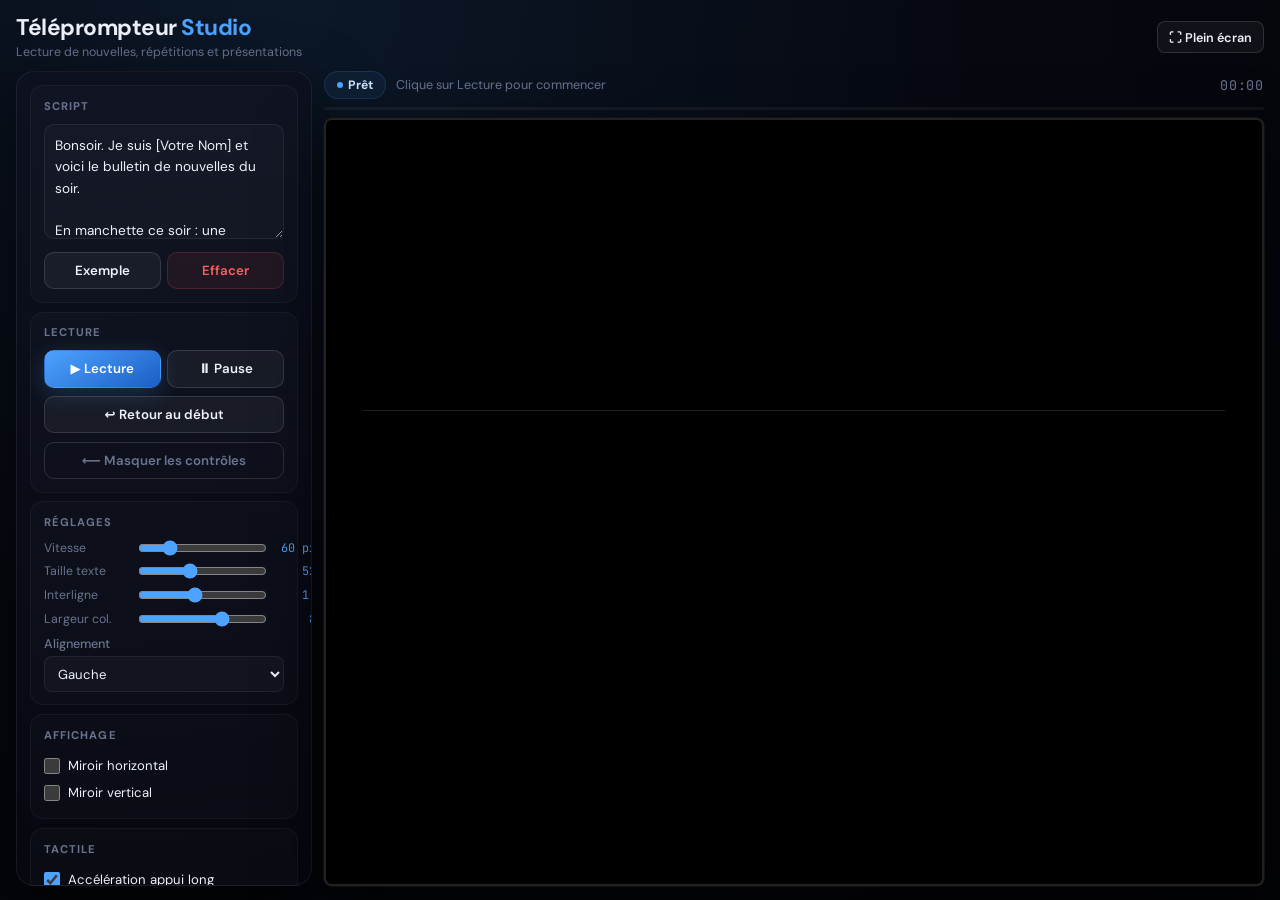
<file: index.html>
<!DOCTYPE html>
<html lang="fr">
<head>
  <meta charset="UTF-8">
  <meta name="viewport" content="width=device-width, initial-scale=1.0, viewport-fit=cover">
  <meta name="theme-color" content="#060810">
  <title>Téléprompteur Studio</title>
  <meta name="description" content="Téléprompteur professionnel — lecture de nouvelles, présentations, vidéos">
  <!-- Fonts -->
  <link rel="preconnect" href="https://fonts.googleapis.com">
  <link rel="preconnect" href="https://fonts.gstatic.com" crossorigin>
  <link href="https://fonts.googleapis.com/css2?family=DM+Sans:ital,opsz,wght@0,9..40,400;0,9..40,500;0,9..40,700;1,9..40,400&family=JetBrains+Mono:wght@500&display=swap" rel="stylesheet">
<style>
/* ═══════════════════════════════════════════════════════════
   TÉLÉPROMPTEUR STUDIO — style.css
   Version 2.0 — Refonte complète
═══════════════════════════════════════════════════════════ */

/* ─── Variables ─────────────────────────────────────────── */
:root {
  --bg:            #060810;
  --panel:         #0d1120;
  --border:        rgba(255,255,255,0.07);
  --border-hi:     rgba(255,255,255,0.13);
  --text:          #eef1fa;
  --muted:         #6a7490;
  --accent:        #4da3ff;
  --accent-2:      #1c5ec4;
  --accent-glow:   rgba(77,163,255,0.22);
  --success:       #36d98e;
  --danger:        #ff5c5c;
  --warn:          #f5a623;
  --font-ui:       'DM Sans', system-ui, -apple-system, sans-serif;
  --font-mono:     'JetBrains Mono', 'Courier New', monospace;
  --radius:        18px;
  --shadow:        0 24px 64px rgba(0,0,0,0.65);
  --t:             0.18s ease;
}

/* ─── Reset ─────────────────────────────────────────────── */
*, *::before, *::after { box-sizing: border-box; margin: 0; padding: 0; }
html { height: 100%; color-scheme: dark; }

body {
  height: 100%;
  background: radial-gradient(ellipse at 22% 0%, #0c1828 0%, #060810 50%, #030408 100%);
  color: var(--text);
  font-family: var(--font-ui);
  overflow: hidden;
  -webkit-tap-highlight-color: transparent;
}

button, input, select, textarea { font: inherit; color: inherit; }
button { cursor: pointer; border: none; background: none; }

/* ─── App Shell ─────────────────────────────────────────── */
.app-shell {
  height: 100vh;
  display: flex;
  flex-direction: column;
  padding: 0.9rem 1rem;
  gap: 0.7rem;
  overflow: hidden;
}

/* ─── Topbar ────────────────────────────────────────────── */
.topbar {
  display: flex;
  align-items: center;
  justify-content: space-between;
  gap: 1rem;
  flex-shrink: 0;
}

.brand h1 {
  font-size: clamp(1.05rem, 2vw, 1.42rem);
  font-weight: 700;
  letter-spacing: -0.022em;
  line-height: 1.2;
}

.brand h1 em { font-style: normal; color: var(--accent); }

.brand p {
  font-size: 0.78rem;
  color: var(--muted);
  margin-top: 0.14rem;
}

.topbar-actions { display: flex; gap: 0.45rem; align-items: center; }

/* ─── Buttons ───────────────────────────────────────────── */
.btn {
  display: inline-flex;
  align-items: center;
  justify-content: center;
  gap: 0.35rem;
  padding: 0.58rem 0.95rem;
  font-size: 0.83rem;
  font-weight: 600;
  border-radius: 10px;
  border: 1px solid transparent;
  white-space: nowrap;
  user-select: none;
  transition: transform var(--t), box-shadow var(--t), background var(--t), border-color var(--t);
}

.btn:hover  { transform: translateY(-1px); }
.btn:active { transform: translateY(0) scale(0.965); }

.btn-primary {
  background: linear-gradient(148deg, var(--accent), var(--accent-2));
  color: #fff;
  box-shadow: 0 5px 22px var(--accent-glow);
}
.btn-primary:hover { box-shadow: 0 8px 28px rgba(77,163,255,0.38); }

.btn-ghost {
  background: rgba(255,255,255,0.048);
  border-color: var(--border-hi);
  color: var(--text);
}
.btn-ghost:hover { background: rgba(255,255,255,0.088); }

.btn-outline {
  background: transparent;
  border-color: var(--border-hi);
  color: var(--muted);
}
.btn-outline:hover { color: var(--text); border-color: var(--accent); }

.btn-danger {
  background: rgba(255,92,92,0.08);
  border-color: rgba(255,92,92,0.18);
  color: var(--danger);
}
.btn-danger:hover { background: rgba(255,92,92,0.15); }

.btn-sm { padding: 0.4rem 0.7rem; font-size: 0.79rem; border-radius: 8px; }

/* ─── Main Layout ───────────────────────────────────────── */
.layout {
  flex: 1;
  min-height: 0;
  display: grid;
  grid-template-columns: 296px minmax(0, 1fr);
  gap: 0.75rem;
}

/* ─── Controls Sidebar ──────────────────────────────────── */
.controls {
  background: linear-gradient(175deg, rgba(13,17,32,0.98), rgba(6,8,16,0.98));
  border: 1px solid var(--border);
  border-radius: var(--radius);
  box-shadow: var(--shadow);
  display: flex;
  flex-direction: column;
  gap: 0.55rem;
  padding: 0.82rem;
  overflow-y: auto;
  overflow-x: hidden;
  scrollbar-width: thin;
  scrollbar-color: var(--border-hi) transparent;
  transition: opacity var(--t), width var(--t), padding var(--t), gap var(--t);
}

/* ─── Panel Blocks ──────────────────────────────────────── */
.panel-block {
  background: rgba(255,255,255,0.02);
  border: 1px solid rgba(255,255,255,0.042);
  border-radius: 13px;
  padding: 0.78rem;
  flex-shrink: 0;
}

.panel-block h2 {
  font-size: 0.7rem;
  font-weight: 700;
  letter-spacing: 0.1em;
  text-transform: uppercase;
  color: var(--muted);
  margin-bottom: 0.68rem;
}

.panel-label {
  display: block;
  font-size: 0.79rem;
  font-weight: 500;
  color: var(--muted);
  margin-bottom: 0.28rem;
}

/* ─── Textarea ──────────────────────────────────────────── */
#scriptInput {
  width: 100%;
  min-height: 115px;
  max-height: 185px;
  padding: 0.68rem;
  background: rgba(255,255,255,0.025);
  border: 1px solid var(--border);
  border-radius: 10px;
  color: var(--text);
  resize: vertical;
  line-height: 1.55;
  font-size: 0.85rem;
  transition: border-color var(--t), box-shadow var(--t);
}

#scriptInput:focus {
  outline: none;
  border-color: var(--accent);
  box-shadow: 0 0 0 3px var(--accent-glow);
}

/* ─── Button rows ───────────────────────────────────────── */
.btn-row {
  display: flex;
  gap: 0.42rem;
  flex-wrap: wrap;
  margin-top: 0.52rem;
}

.btn-row .btn { flex: 1; min-width: 0; padding: 0.58rem 0.35rem; }
.btn-row .btn-wide { flex: 1 1 100%; }

/* ─── Sliders ───────────────────────────────────────────── */
.slider-row {
  display: flex;
  align-items: center;
  gap: 0.55rem;
  margin-bottom: 0.48rem;
}
.slider-row:last-child { margin-bottom: 0; }

.slider-lbl {
  font-size: 0.77rem;
  color: var(--muted);
  width: 86px;
  flex-shrink: 0;
}

.slider-row input[type="range"] {
  flex: 1;
  accent-color: var(--accent);
  cursor: pointer;
}

.slider-val {
  font-family: var(--font-mono);
  font-size: 0.74rem;
  color: var(--accent);
  width: 54px;
  text-align: right;
  flex-shrink: 0;
}

/* ─── Select ────────────────────────────────────────────── */
.ctrl-select {
  width: 100%;
  padding: 0.46rem 0.62rem;
  background: rgba(255,255,255,0.028);
  border: 1px solid var(--border);
  border-radius: 8px;
  color: var(--text);
  font-size: 0.82rem;
  cursor: pointer;
  transition: border-color var(--t);
}
.ctrl-select:focus { outline: none; border-color: var(--accent); }

/* ─── Checkboxes ────────────────────────────────────────── */
.check-row {
  display: flex;
  align-items: center;
  gap: 0.52rem;
  padding: 0.3rem 0;
  font-size: 0.82rem;
  cursor: pointer;
  user-select: none;
}

.check-row input[type="checkbox"] {
  width: 16px; height: 16px;
  accent-color: var(--accent);
  cursor: pointer;
  flex-shrink: 0;
}

/* ─── Shortcuts ─────────────────────────────────────────── */
.shortcut-list {
  list-style: none;
  display: grid;
  gap: 0.26rem;
}

.shortcut-list li {
  display: flex;
  align-items: center;
  gap: 0.46rem;
  font-size: 0.77rem;
  color: var(--muted);
}

.shortcut-list li kbd {
  display: inline-flex;
  align-items: center;
  justify-content: center;
  min-width: 1.85rem;
  padding: 0.1rem 0.38rem;
  background: rgba(255,255,255,0.055);
  border: 1px solid var(--border-hi);
  border-radius: 5px;
  font-family: var(--font-mono);
  font-size: 0.69rem;
  color: var(--accent);
  flex-shrink: 0;
}

/* ─── Viewer Panel ──────────────────────────────────────── */
.viewer-panel {
  display: flex;
  flex-direction: column;
  gap: 0.52rem;
  min-width: 0;
}

/* ─── Status Bar ────────────────────────────────────────── */
.viewer-header {
  display: flex;
  align-items: center;
  gap: 0.65rem;
  flex-shrink: 0;
}

.status-pill {
  display: inline-flex;
  align-items: center;
  gap: 0.36rem;
  padding: 0.3rem 0.72rem;
  border-radius: 999px;
  background: rgba(77,163,255,0.075);
  border: 1px solid rgba(77,163,255,0.16);
  font-size: 0.76rem;
  font-weight: 700;
  color: #cde5ff;
  flex-shrink: 0;
  transition: background var(--t), border-color var(--t), color var(--t);
}

.status-pill.playing {
  background: rgba(54,217,142,0.09);
  border-color: rgba(54,217,142,0.26);
  color: #9df5d0;
}

.status-pill .dot {
  width: 6px; height: 6px;
  border-radius: 50%;
  background: var(--accent);
  flex-shrink: 0;
}

.status-pill.playing .dot {
  background: var(--success);
  animation: pulseDot 1.3s ease-in-out infinite;
}

@keyframes pulseDot {
  0%,100% { opacity: 1; transform: scale(1); }
  50%      { opacity: 0.4; transform: scale(0.6); }
}

#statusText {
  font-size: 0.79rem;
  color: var(--muted);
  overflow: hidden;
  text-overflow: ellipsis;
  white-space: nowrap;
  min-width: 0;
}

#timerDisplay {
  margin-left: auto;
  font-family: var(--font-mono);
  font-size: 0.84rem;
  color: var(--muted);
  letter-spacing: 0.06em;
  flex-shrink: 0;
}

/* ─── Progress bar ──────────────────────────────────────── */
.progress-track {
  height: 3px;
  background: rgba(255,255,255,0.052);
  border-radius: 999px;
  overflow: hidden;
  flex-shrink: 0;
}

#progressFill {
  height: 100%;
  width: 0%;
  background: linear-gradient(90deg, var(--accent), #b0d9ff);
  border-radius: 999px;
  transition: width 0.1s linear;
}

/* ─── Teleprompter Frame ────────────────────────────────── */
.teleprompter-frame {
  flex: 1;
  min-height: 0;
  position: relative;
  border-radius: 8px;
  overflow: hidden;
  /* Noir pur — style téléprompteur professionnel */
  background: #000;
  border: 2px solid #222;
  box-shadow: 0 0 0 1px #111, var(--shadow);
}

/* Gradient masks — noir pur pour fondu propre */
.safe-mask {
  position: absolute;
  left: 0; right: 0;
  height: 18%;
  pointer-events: none;
  z-index: 5;
}

.safe-mask.top    { top: 0;    background: linear-gradient(180deg, #000 0%, transparent 100%); }
.safe-mask.bottom { bottom: 0; background: linear-gradient(0deg,   #000 0%, transparent 100%); }

/* Ligne de lecture — sobre, pro */
.reading-guide {
  position: absolute;
  top: 38%;
  left: 4%; right: 4%;
  height: 1px;
  background: rgba(255,255,255,0.12);
  pointer-events: none;
  z-index: 6;
}

/* Scroll viewport */
#promptViewport {
  position: absolute;
  inset: 0;
  overflow-y: scroll;
  overflow-x: hidden;
  scrollbar-width: none;
  -webkit-overflow-scrolling: touch;
  touch-action: pan-y;
  overscroll-behavior: none;
  contain: paint;
  /* Désactiver la sélection de texte — mobile et bureau */
  user-select: none;
  -webkit-user-select: none;
  -moz-user-select: none;
  -ms-user-select: none;
  cursor: default;
}
#promptViewport::-webkit-scrollbar { display: none; }
body.is-fullscreen #promptViewport {
  overflow: hidden;
  -webkit-overflow-scrolling: auto;
}

/* Content */
#promptContent {
  margin: 0 auto;
  padding-top: 52%;
  padding-bottom: 62%;
  width: 80%;
  --scroll-y: 0px;
  transform: translate3d(0, calc(-1 * var(--scroll-y)), 0);
  will-change: transform;
  backface-visibility: hidden;
}

#promptText {
  /* Style téléprompteur professionnel — blanc pur sur noir */
  color: #ffffff;
  font-family: Arial, Helvetica, sans-serif;
  font-weight: 700;
  letter-spacing: 0.02em;
  overflow-wrap: break-word;
  word-break: normal;
  hyphens: auto;
  -webkit-hyphens: auto;
  -moz-hyphens: auto;
  /* Pas d'ombre — contraste maximal */
}

#promptText p { margin-bottom: 1.45em; }
#promptText p:last-child { margin-bottom: 0; }

/* Mirror transforms */
#promptContent.mirror-h   { transform: translate3d(0, calc(-1 * var(--scroll-y)), 0) scaleX(-1); }
#promptContent.mirror-v   { transform: translate3d(0, calc(-1 * var(--scroll-y)), 0) scaleY(-1); }
#promptContent.mirror-h.mirror-v { transform: translate3d(0, calc(-1 * var(--scroll-y)), 0) scale(-1,-1); }

/* Reveal controls button (shown when sidebar is hidden) */
#revealControlsBtn {
  position: absolute;
  top: 0.78rem;
  left: 0.78rem;
  z-index: 25;
  padding: 0.4rem 0.78rem;
  font-size: 0.77rem;
  font-weight: 600;
  background: rgba(6,8,16,0.84);
  border: 1px solid var(--border-hi);
  border-radius: 8px;
  color: var(--muted);
  backdrop-filter: blur(14px);
  -webkit-backdrop-filter: blur(14px);
  display: none;
  transition: color var(--t), background var(--t);
}
#revealControlsBtn:hover { color: var(--text); background: rgba(10,14,24,0.9); }

/* ─── Controls-hidden state ─────────────────────────────── */
.controls-hidden .controls {
  opacity: 0;
  pointer-events: none;
  width: 0;
  padding: 0;
  border: none;
  gap: 0;
  overflow: hidden;
}
.controls-hidden .layout { grid-template-columns: 0 minmax(0,1fr); }
.controls-hidden #revealControlsBtn { display: block; }

/* ─── Quick Menu (double-tap overlay) ───────────────────── */
.quick-menu {
  position: absolute;
  bottom: 1.6rem;
  left: 50%;
  transform: translateX(-50%) translateY(0);
  z-index: 200;
  opacity: 1;
  pointer-events: all;
  transition: opacity 0.22s ease, transform 0.22s ease;
}

.quick-menu.hidden {
  opacity: 0;
  transform: translateX(-50%) translateY(10px);
  pointer-events: none;
}

.qm-inner {
  display: flex;
  align-items: center;
  gap: 0.42rem;
  padding: 0.62rem 0.85rem;
  background: rgba(8,12,24,0.94);
  border: 1px solid rgba(77,163,255,0.2);
  border-radius: 999px;
  backdrop-filter: blur(22px);
  -webkit-backdrop-filter: blur(22px);
  box-shadow: 0 16px 48px rgba(0,0,0,0.75), 0 0 0 1px rgba(255,255,255,0.04);
}

.qm-btn {
  display: inline-flex;
  align-items: center;
  justify-content: center;
  width: 46px; height: 46px;
  border-radius: 50%;
  background: rgba(255,255,255,0.065);
  border: 1px solid rgba(255,255,255,0.09);
  font-size: 1rem;
  color: var(--text);
  touch-action: manipulation;
  transition: background var(--t), transform var(--t), border-color var(--t);
}
.qm-btn:hover  { background: rgba(255,255,255,0.13); transform: scale(1.08); }
.qm-btn:active { transform: scale(0.94); }

.qm-btn-play {
  background: linear-gradient(148deg, var(--accent), var(--accent-2));
  border-color: transparent;
  color: #fff;
  box-shadow: 0 4px 14px var(--accent-glow);
}
.qm-btn-play:hover { background: linear-gradient(148deg, #6fbdff, #2568d8); }

.qm-speed-block {
  display: flex;
  align-items: center;
  gap: 0.32rem;
}

.qm-speed-val {
  font-family: var(--font-mono);
  font-size: 0.78rem;
  color: var(--accent);
  min-width: 52px;
  text-align: center;
}

.qm-divider {
  width: 1px; height: 26px;
  background: rgba(255,255,255,0.09);
  flex-shrink: 0;
}

.qm-btn-close {
  background: rgba(255,92,92,0.09);
  border-color: rgba(255,92,92,0.2);
  color: var(--danger);
  font-size: 0.88rem;
  width: 40px; height: 40px;
}
.qm-btn-close:hover { background: rgba(255,92,92,0.18); }

/* ─── Fullscreen hint ───────────────────────────────────── */
.fs-hint {
  position: absolute;
  top: 1.1rem;
  left: 50%;
  transform: translateX(-50%);
  z-index: 50;
  padding: 0.42rem 1rem;
  background: rgba(6,8,16,0.76);
  border: 1px solid rgba(255,255,255,0.07);
  border-radius: 999px;
  font-size: 0.73rem;
  color: rgba(255,255,255,0.4);
  backdrop-filter: blur(12px);
  -webkit-backdrop-filter: blur(12px);
  pointer-events: none;
  opacity: 0;
  white-space: nowrap;
  transition: opacity 0.4s ease;
}
.fs-hint.visible { opacity: 1; }

/* ─── Boost indicator ───────────────────────────────────── */
.boost-indicator {
  position: absolute;
  top: 1.1rem;
  right: 1.1rem;
  z-index: 50;
  padding: 0.36rem 0.82rem;
  background: rgba(77,163,255,0.13);
  border: 1px solid rgba(77,163,255,0.32);
  border-radius: 999px;
  font-size: 0.73rem;
  font-weight: 700;
  color: var(--accent);
  letter-spacing: 0.04em;
  opacity: 0;
  pointer-events: none;
  transition: opacity 0.2s ease;
}
.boost-indicator.visible { opacity: 1; }

/* ─── Fullscreen exit button ────────────────────────────── */
#fsExitBtn {
  position: absolute;
  top: 0.78rem;
  right: 0.78rem;
  z-index: 30;
  width: 36px; height: 36px;
  display: none;
  align-items: center;
  justify-content: center;
  background: rgba(6,8,16,0.7);
  border: 1px solid rgba(255,255,255,0.1);
  border-radius: 8px;
  font-size: 1rem;
  color: rgba(255,255,255,0.35);
  backdrop-filter: blur(10px);
  -webkit-backdrop-filter: blur(10px);
  transition: color var(--t), background var(--t), opacity var(--t);
}
#fsExitBtn:hover { color: var(--text); background: rgba(12,16,28,0.9); }

/* ─── Fullscreen mode (CSS-based) ───────────────────────── */
body.is-fullscreen {
  overflow: hidden;
}

body.is-fullscreen #teleprompterFrame {
  position: fixed;
  inset: 0;
  z-index: 9999;
  border-radius: 0 !important;
  border: none !important;
  box-shadow: none !important;
}

body.is-fullscreen #fsExitBtn {
  display: inline-flex;
}

/* Native Fullscreen API overrides */
#teleprompterFrame:fullscreen          { border-radius: 0 !important; }
#teleprompterFrame:-webkit-full-screen { border-radius: 0 !important; }

/* ─── Controls-hidden state ─────────────────────────────── */

/* ─── Responsive — tablet ───────────────────────────────── */
@media (max-width: 960px) {
  .layout {
    grid-template-columns: 1fr;
    grid-template-rows: auto 1fr;
  }
  html, body { overflow: auto; height: auto; }
  .app-shell { height: auto; min-height: 100svh; overflow: auto; }
  .controls { max-height: 44vh; }
  .teleprompter-frame { min-height: 50vh; }

  body.is-fullscreen .app-shell { height: 100svh; overflow: hidden; }
}

/* ─── Responsive — mobile ───────────────────────────────── */
@media (max-width: 600px) {
  .app-shell { padding: 0.52rem; gap: 0.52rem; }
  .topbar { flex-wrap: wrap; gap: 0.52rem; }
  .topbar-actions { width: 100%; justify-content: flex-end; }
  .brand h1 { font-size: 1.05rem; }
  .brand p { display: none; }
  .qm-btn { width: 50px; height: 50px; font-size: 1.12rem; }
  .fs-hint { font-size: 0.7rem; padding: 0.38rem 0.85rem; }
}

</style>
</head>
<body>

<div class="app-shell" id="appShell">

  <!-- ═══ TOPBAR ════════════════════════════════════════════ -->
  <header class="topbar" id="topbar">
    <div class="brand">
      <h1>Téléprompteur <em>Studio</em></h1>
      <p>Lecture de nouvelles, répétitions et présentations</p>
    </div>
    <div class="topbar-actions">
      <button id="fullscreenBtn" class="btn btn-ghost btn-sm" type="button" title="Activer le plein écran (F)">
        ⛶ Plein écran
      </button>
    </div>
  </header>

  <!-- ═══ MAIN LAYOUT ═══════════════════════════════════════ -->
  <main class="layout" id="mainLayout">

    <!-- ─── SIDEBAR ──────────────────────────────────────── -->
    <aside class="controls" id="controlsPanel" aria-label="Panneau de contrôle">

      <!-- Script -->
      <div class="panel-block">
        <h2>Script</h2>
        <textarea
          id="scriptInput"
          spellcheck="true"
          autocorrect="on"
          placeholder="Collez ou saisissez votre script ici…"
          aria-label="Texte du script"></textarea>
        <div class="btn-row">
          <button id="sampleBtn" class="btn btn-ghost" type="button">Exemple</button>
          <button id="clearBtn"  class="btn btn-danger" type="button">Effacer</button>
        </div>
      </div>

      <!-- Lecture -->
      <div class="panel-block">
        <h2>Lecture</h2>
        <div class="btn-row">
          <button id="startBtn" class="btn btn-primary" type="button">▶ Lecture</button>
          <button id="pauseBtn" class="btn btn-ghost"   type="button">⏸ Pause</button>
        </div>
        <div class="btn-row">
          <button id="resetBtn"        class="btn btn-ghost btn-wide" type="button">↩ Retour au début</button>
        </div>
        <div class="btn-row">
          <button id="hideControlsBtn" class="btn btn-outline btn-wide" type="button">⟵ Masquer les contrôles</button>
        </div>
      </div>

      <!-- Réglages -->
      <div class="panel-block">
        <h2>Réglages</h2>

        <div class="slider-row">
          <span class="slider-lbl">Vitesse</span>
          <input id="speedRange" type="range" min="10" max="250" step="5" value="60" aria-label="Vitesse de défilement">
          <span class="slider-val" id="speedValue">60 px/s</span>
        </div>

        <div class="slider-row">
          <span class="slider-lbl">Taille texte</span>
          <input id="fontSizeRange" type="range" min="24" max="96" step="2" value="52" aria-label="Taille de police">
          <span class="slider-val" id="fontSizeValue">52px</span>
        </div>

        <div class="slider-row">
          <span class="slider-lbl">Interligne</span>
          <input id="lineHeightRange" type="range" min="1.0" max="2.4" step="0.05" value="1.6" aria-label="Interligne">
          <span class="slider-val" id="lineHeightValue">1.60</span>
        </div>

        <div class="slider-row">
          <span class="slider-lbl">Largeur col.</span>
          <input id="widthRange" type="range" min="40" max="100" step="5" value="80" aria-label="Largeur de colonne">
          <span class="slider-val" id="widthValue">80%</span>
        </div>

        <label class="panel-label" for="alignSelect" style="margin-top:0.5rem;">Alignement</label>
        <select id="alignSelect" class="ctrl-select" aria-label="Alignement du texte">
          <option value="left">Gauche</option>
          <option value="center">Centré</option>
          <option value="justify">Justifié</option>
        </select>
      </div>

      <!-- Affichage -->
      <div class="panel-block">
        <h2>Affichage</h2>
        <label class="check-row">
          <input id="mirrorHorizontal" type="checkbox"> Miroir horizontal
        </label>
        <label class="check-row">
          <input id="mirrorVertical" type="checkbox"> Miroir vertical
        </label>
      </div>

      <!-- Tactile -->
      <div class="panel-block">
        <h2>Tactile</h2>

        <label class="check-row">
          <input id="boostEnabled" type="checkbox" checked> Accélération appui long
        </label>

        <div class="slider-row" id="boostRow" style="margin-top:0.42rem;">
          <span class="slider-lbl">Multiplicateur</span>
          <input id="boostRange" type="range" min="15" max="50" step="5" value="20" aria-label="Multiplicateur d'accélération">
          <span class="slider-val" id="boostValue">×2.0</span>
        </div>

        <label class="check-row" style="margin-top:0.3rem;">
          <input id="doubleTapEnabled" type="checkbox" checked> Menu sur double-tap
        </label>

        <div class="slider-row" id="autoCloseRow" style="margin-top:0.42rem;">
          <span class="slider-lbl">Fermeture auto</span>
          <input id="autoCloseRange" type="range" min="0" max="10" step="1" value="4" aria-label="Fermeture automatique du menu">
          <span class="slider-val" id="autoCloseValue">4 s</span>
        </div>
      </div>

      <!-- Raccourcis -->
      <div class="panel-block">
        <h2>Raccourcis clavier</h2>
        <ul class="shortcut-list">
          <li><kbd>Espace</kbd> Lecture / Pause</li>
          <li><kbd>↑</kbd> Accélération temporaire en plein écran</li>
          <li><kbd>↓</kbd> Vitesse −</li>
          <li><kbd>+</kbd> Texte +</li>
          <li><kbd>−</kbd> Texte −</li>
          <li><kbd>F</kbd> Plein écran</li>
          <li><kbd>R</kbd> Retour début</li>
          <li><kbd>Esc</kbd> Quitter / Contrôles</li>
        </ul>
      </div>

    </aside>

    <!-- ─── VIEWER ─────────────────────────────────────────── -->
    <section class="viewer-panel" id="viewerPanel" aria-label="Écran téléprompteur">

      <!-- Status bar -->
      <div class="viewer-header" id="viewerHeader">
        <span class="status-pill" id="statusPill" role="status" aria-live="polite">
          <span class="dot"></span>
          <span id="statusLabel">Prêt</span>
        </span>
        <span id="statusText">Clique sur Lecture pour commencer</span>
        <span id="timerDisplay" aria-label="Durée de lecture">00:00</span>
      </div>

      <!-- Progress -->
      <div class="progress-track" role="progressbar" aria-valuemin="0" aria-valuemax="100" aria-valuenow="0" id="progressBar">
        <div id="progressFill"></div>
      </div>

      <!-- Teleprompter frame -->
      <div class="teleprompter-frame" id="teleprompterFrame">

        <!-- Gradient masks (top & bottom fade) -->
        <div class="safe-mask top"    aria-hidden="true"></div>
        <div class="safe-mask bottom" aria-hidden="true"></div>

        <!-- Reading guide line -->
        <div class="reading-guide"    aria-hidden="true"></div>

        <!-- Fullscreen exit button -->
        <button id="fsExitBtn" type="button" title="Quitter le plein écran (Esc)" aria-label="Quitter le plein écran">⛶</button>

        <!-- Reveal controls button (shown when sidebar is hidden) -->
        <button id="revealControlsBtn" type="button" aria-label="Afficher les contrôles">☰ Contrôles</button>

        <!-- Scrollable viewport -->
        <div id="promptViewport" role="region" aria-label="Texte du téléprompteur">
          <div id="promptContent">
            <div id="promptText"></div>
          </div>
        </div>

        <!-- Quick menu (double-tap) -->
        <div class="quick-menu hidden" id="quickMenu" role="toolbar" aria-label="Menu rapide">
          <div class="qm-inner">
            <!-- Play / Pause -->
            <button class="qm-btn qm-btn-play" id="qmPlayPause" type="button" title="Lecture / Pause">▶</button>

            <div class="qm-divider" aria-hidden="true"></div>

            <!-- Reset -->
            <button class="qm-btn" id="qmReset" type="button" title="Retour au début">↩</button>

            <div class="qm-divider" aria-hidden="true"></div>

            <!-- Speed controls -->
            <div class="qm-speed-block">
              <button class="qm-btn" id="qmSpeedDown" type="button" title="Vitesse −">−</button>
              <span class="qm-speed-val" id="qmSpeedVal">60 px/s</span>
              <button class="qm-btn" id="qmSpeedUp"   type="button" title="Vitesse +">+</button>
            </div>

            <div class="qm-divider" aria-hidden="true"></div>

            <!-- Boost controls -->
            <div class="qm-speed-block" title="Accélération appui long">
              <button class="qm-btn qm-btn-boost-down" id="qmBoostDown" type="button" title="Accélération −">⚡−</button>
              <span class="qm-speed-val" id="qmBoostVal">×2.0</span>
              <button class="qm-btn qm-btn-boost-up"   id="qmBoostUp"   type="button" title="Accélération +">⚡+</button>
            </div>

            <div class="qm-divider" aria-hidden="true"></div>

            <!-- Close -->
            <button class="qm-btn qm-btn-close" id="qmClose" type="button" title="Fermer le menu">✕</button>
          </div>
        </div>

        <!-- Fullscreen hint (auto-fades) -->
        <div class="fs-hint" id="fsHint" aria-hidden="true">
          Double-tap : menu rapide · Appui long ou ↑ maintenue : accélération · Espace : pause · Esc : quitter
        </div>

        <!-- Boost indicator -->
        <div class="boost-indicator" id="boostIndicator" aria-hidden="true">⚡ ACCÉLÉRATION</div>

      </div><!-- /.teleprompter-frame -->

    </section>

  </main>
</div><!-- /.app-shell -->

<script>
/* ═══════════════════════════════════════════════════════════════
   TÉLÉPROMPTEUR STUDIO — script.js
   Version 2.0 — Refonte complète
═══════════════════════════════════════════════════════════════ */
'use strict';

/* ═══ TEXTE D'EXEMPLE ═══════════════════════════════════════ */
const SAMPLE_SCRIPT = `Bonsoir. Je suis [Votre Nom] et voici le bulletin de nouvelles du soir.

En manchette ce soir : une journée historique sur les marchés financiers mondiaux alors que les indices boursiers atteignent des sommets sans précédent. Les analystes attribuent cette hausse à une série de données économiques encourageantes publiées plus tôt aujourd'hui.

Du côté de la météo, les Québécois peuvent s'attendre à un redoux significatif en fin de semaine. Les températures devraient grimper de plusieurs degrés, offrant un répit bien mérité après plusieurs semaines de grand froid.

Sur la scène internationale, les dirigeants du G7 se réunissent à Rome pour un sommet de deux jours consacré aux enjeux climatiques. Notre correspondante est sur place et nous en donne les dernières nouvelles.

En culture, le Festival du nouveau cinéma ouvre ses portes ce soir à Montréal. Plus d'une centaine de films en provenance de quarante pays seront présentés au cours des dix prochains jours.

Enfin, en sports, le Canadien de Montréal a remporté un match serré hier soir au Centre Bell, devant une foule en délire. La victoire de trois à deux en prolongation propulse l'équipe au quatrième rang de la division.

Nous serons de retour après ces messages pour la suite de nos nouvelles du soir. Restez avec nous.

[Pause publicité]

Bienvenue de retour. Voici maintenant le détail de nos manchettes.

Les autorités sanitaires ont annoncé aujourd'hui la mise en place d'un nouveau programme de vaccination ciblant les populations les plus vulnérables. Le ministre de la Santé a précisé que les rendez-vous seront disponibles dès la semaine prochaine dans l'ensemble des centres de santé de la province.

Nous vous remercions de votre fidélité. Bonne soirée.`;

/* ═══ ÉTAT DE L'APPLICATION ═════════════════════════════════ */
const state = {
  // Réglages de lecture
  speed:          60,      // px/s
  fontSize:       52,      // px
  lineHeight:     1.6,
  columnWidth:    80,      // %
  align:          'left',
  mirrorH:        false,
  mirrorV:        false,

  // Réglages tactiles
  boostEnabled:   true,
  boostPercent:   20,       // Valeur slider (15-50) → divisée par 10 = multiplicateur (1.5×-5.0×)
  doubleTapEnabled: true,
  autoCloseSec:   4,        // 0 = manuel

  // État de lecture
  isPlaying:      false,
  scrollPos:      0,
  pixelBuffer:    0.0,
  rafId:          null,
  lastTs:         null,
  lastProgressPaint: 0,

  // Minuterie
  timerSec:       0,
  timerInt:       null,

  // Interface
  controlsHidden: false,
  isFullscreen:   false,

  // Tactile / clavier
  isBoosting:        false,
  keyboardBoosting:  false,
  touchStartTime:    0,
  touchStartY:    0,
  touchMoved:     false,
  holdTimer:      null,
  lastTapTime:    0,
  doubleTapTimer: null,    // Timer de fermeture automatique du menu

  // Menu rapide
  quickMenuOpen:  false,
};

/* ═══ RÉFÉRENCES DOM ════════════════════════════════════════ */
const D = {
  // Script
  scriptInput:       document.getElementById('scriptInput'),
  sampleBtn:         document.getElementById('sampleBtn'),
  clearBtn:          document.getElementById('clearBtn'),

  // Lecture
  startBtn:          document.getElementById('startBtn'),
  pauseBtn:          document.getElementById('pauseBtn'),
  resetBtn:          document.getElementById('resetBtn'),
  hideControlsBtn:   document.getElementById('hideControlsBtn'),
  revealControlsBtn: document.getElementById('revealControlsBtn'),
  fullscreenBtn:     document.getElementById('fullscreenBtn'),
  fsExitBtn:         document.getElementById('fsExitBtn'),

  // Sliders
  speedRange:        document.getElementById('speedRange'),
  speedValue:        document.getElementById('speedValue'),
  fontSizeRange:     document.getElementById('fontSizeRange'),
  fontSizeValue:     document.getElementById('fontSizeValue'),
  lineHeightRange:   document.getElementById('lineHeightRange'),
  lineHeightValue:   document.getElementById('lineHeightValue'),
  widthRange:        document.getElementById('widthRange'),
  widthValue:        document.getElementById('widthValue'),
  alignSelect:       document.getElementById('alignSelect'),

  // Affichage
  mirrorHorizontal:  document.getElementById('mirrorHorizontal'),
  mirrorVertical:    document.getElementById('mirrorVertical'),

  // Tactile
  boostEnabled:      document.getElementById('boostEnabled'),
  boostRange:        document.getElementById('boostRange'),
  boostValue:        document.getElementById('boostValue'),
  boostRow:          document.getElementById('boostRow'),
  doubleTapEnabled:  document.getElementById('doubleTapEnabled'),
  autoCloseRange:    document.getElementById('autoCloseRange'),
  autoCloseValue:    document.getElementById('autoCloseValue'),
  autoCloseRow:      document.getElementById('autoCloseRow'),

  // Status
  statusPill:        document.getElementById('statusPill'),
  statusLabel:       document.getElementById('statusLabel'),
  statusText:        document.getElementById('statusText'),
  timerDisplay:      document.getElementById('timerDisplay'),
  progressFill:      document.getElementById('progressFill'),
  progressBar:       document.getElementById('progressBar'),

  // Viewer
  promptViewport:    document.getElementById('promptViewport'),
  promptContent:     document.getElementById('promptContent'),
  promptText:        document.getElementById('promptText'),
  mainLayout:        document.getElementById('mainLayout'),
  teleprompterFrame: document.getElementById('teleprompterFrame'),
  fsHint:            document.getElementById('fsHint'),
  boostIndicator:    document.getElementById('boostIndicator'),

  // État clavier
  body:              document.body,

  // Quick Menu
  quickMenu:         document.getElementById('quickMenu'),
  qmPlayPause:       document.getElementById('qmPlayPause'),
  qmReset:           document.getElementById('qmReset'),
  qmSpeedDown:       document.getElementById('qmSpeedDown'),
  qmSpeedUp:         document.getElementById('qmSpeedUp'),
  qmSpeedVal:        document.getElementById('qmSpeedVal'),
  qmBoostDown:       document.getElementById('qmBoostDown'),
  qmBoostUp:         document.getElementById('qmBoostUp'),
  qmBoostVal:        document.getElementById('qmBoostVal'),
  qmClose:           document.getElementById('qmClose'),
};

/* ═══ STOCKAGE LOCAL ════════════════════════════════════════ */
const SK_TEXT = 'tps_text_v2';
const SK_CFG  = 'tps_config_v2';

function loadStorage() {
  try {
    const savedText = localStorage.getItem(SK_TEXT);
    D.scriptInput.value = savedText !== null ? savedText : SAMPLE_SCRIPT;

    const cfg = JSON.parse(localStorage.getItem(SK_CFG) || '{}');
    if (cfg.speed        !== undefined) state.speed        = cfg.speed;
    if (cfg.fontSize     !== undefined) state.fontSize     = cfg.fontSize;
    if (cfg.lineHeight   !== undefined) state.lineHeight   = cfg.lineHeight;
    if (cfg.columnWidth  !== undefined) state.columnWidth  = cfg.columnWidth;
    if (cfg.align        !== undefined) state.align        = cfg.align;
    if (cfg.mirrorH      !== undefined) state.mirrorH      = cfg.mirrorH;
    if (cfg.mirrorV      !== undefined) state.mirrorV      = cfg.mirrorV;
    if (cfg.boostEnabled     !== undefined) state.boostEnabled     = cfg.boostEnabled;
    if (cfg.boostPercent     !== undefined) state.boostPercent     = cfg.boostPercent;
    if (cfg.doubleTapEnabled !== undefined) state.doubleTapEnabled = cfg.doubleTapEnabled;
    if (cfg.autoCloseSec     !== undefined) state.autoCloseSec     = cfg.autoCloseSec;
  } catch (e) {
    D.scriptInput.value = SAMPLE_SCRIPT;
  }
}

function saveStorage() {
  try {
    localStorage.setItem(SK_TEXT, D.scriptInput.value);
    localStorage.setItem(SK_CFG, JSON.stringify({
      speed:           state.speed,
      fontSize:        state.fontSize,
      lineHeight:      state.lineHeight,
      columnWidth:     state.columnWidth,
      align:           state.align,
      mirrorH:         state.mirrorH,
      mirrorV:         state.mirrorV,
      boostEnabled:    state.boostEnabled,
      boostPercent:    state.boostPercent,
      doubleTapEnabled: state.doubleTapEnabled,
      autoCloseSec:    state.autoCloseSec,
    }));
  } catch (e) { /* Stockage indisponible */ }
}

let saveTimer = null;
const debounceSave = () => {
  clearTimeout(saveTimer);
  saveTimer = setTimeout(saveStorage, 600);
};

/* ═══ SYNCHRONISATION DE L'INTERFACE ═══════════════════════ */
function syncUI() {
  // Sliders → affichage
  D.speedRange.value       = state.speed;
  D.speedValue.textContent = state.speed + ' px/s';

  D.fontSizeRange.value       = state.fontSize;
  D.fontSizeValue.textContent = state.fontSize + 'px';

  D.lineHeightRange.value       = state.lineHeight;
  D.lineHeightValue.textContent = state.lineHeight.toFixed(2);

  D.widthRange.value       = state.columnWidth;
  D.widthValue.textContent = state.columnWidth + '%';

  D.alignSelect.value = state.align;

  // Checkboxes
  D.mirrorHorizontal.checked = state.mirrorH;
  D.mirrorVertical.checked   = state.mirrorV;
  D.boostEnabled.checked     = state.boostEnabled;
  D.doubleTapEnabled.checked = state.doubleTapEnabled;

  // Sliders tactile
  D.boostRange.value       = state.boostPercent;
  D.boostValue.textContent = boostLabel(state.boostPercent);

  D.autoCloseRange.value       = state.autoCloseSec;
  D.autoCloseValue.textContent = state.autoCloseSec === 0 ? 'Manuel' : state.autoCloseSec + ' s';

  // Visibilité des rangées conditionnelles
  D.boostRow.style.opacity      = state.boostEnabled ? '1' : '0.4';
  D.boostRow.style.pointerEvents = state.boostEnabled ? '' : 'none';
  D.autoCloseRow.style.opacity   = state.doubleTapEnabled ? '1' : '0.4';
  D.autoCloseRow.style.pointerEvents = state.doubleTapEnabled ? '' : 'none';

  // Quick menu speed & boost display
  D.qmSpeedVal.textContent = state.speed + ' px/s';
  D.qmBoostVal.textContent = boostLabel(state.boostPercent);
}

/* ═══ APPLICATION DES STYLES DE LECTURE ═════════════════════ */
function applyStyles() {
  D.promptText.style.fontSize   = state.fontSize   + 'px';
  D.promptText.style.lineHeight = state.lineHeight;
  D.promptText.style.textAlign  = state.align;
  D.promptContent.style.width   = state.columnWidth + '%';

  D.promptContent.classList.toggle('mirror-h', state.mirrorH);
  D.promptContent.classList.toggle('mirror-v', state.mirrorV);
}

/* ═══ CONVERSION TEXTE → HTML ═══════════════════════════════ */
function textToHtml(rawText) {
  return rawText.trim()
    .split(/\n{2,}/)
    .filter(para => para.trim())
    .map(para => {
      const escaped = para.trim()
        .replace(/&/g, '&amp;')
        .replace(/</g, '&lt;')
        .replace(/>/g, '&gt;')
        .replace(/\n/g, '<br>');
      return '<p>' + escaped + '</p>';
    })
    .join('');
}

/* ═══ STATUT ════════════════════════════════════════════════ */
function setStatus(label, text, playing) {
  D.statusLabel.textContent = label;
  D.statusText.textContent  = text;
  D.statusPill.classList.toggle('playing', !!playing);
  D.progressBar.setAttribute('aria-live', playing ? 'polite' : 'off');
}

/* ═══ MINUTERIE ═════════════════════════════════════════════ */
function startTimer() {
  if (state.timerInt) return;
  state.timerInt = setInterval(() => {
    state.timerSec++;
    const m = String(Math.floor(state.timerSec / 60)).padStart(2, '0');
    const s = String(state.timerSec % 60).padStart(2, '0');
    D.timerDisplay.textContent = m + ':' + s;
  }, 1000);
}

function stopTimer()  { clearInterval(state.timerInt); state.timerInt = null; }
function resetTimer() {
  stopTimer();
  state.timerSec = 0;
  D.timerDisplay.textContent = '00:00';
}

/* ═══ BARRE DE PROGRESSION ══════════════════════════════════ */
function getMaxScroll() {
  return Math.max(0, D.promptViewport.scrollHeight - D.promptViewport.clientHeight);
}

function shouldUseTransformScroll() {
  return state.isFullscreen;
}

function renderScrollPosition(force = false) {
  state.scrollPos = clamp(state.scrollPos, 0, getMaxScroll());

  if (shouldUseTransformScroll()) {
    if (D.promptViewport.scrollTop !== 0) D.promptViewport.scrollTop = 0;
    D.promptContent.style.setProperty('--scroll-y', state.scrollPos.toFixed(3) + 'px');
    return;
  }

  D.promptContent.style.setProperty('--scroll-y', '0px');
  if (force || Math.abs(D.promptViewport.scrollTop - state.scrollPos) >= 1) {
    D.promptViewport.scrollTop = state.scrollPos;
  }
}

function updateProgress() {
  const max = getMaxScroll();
  const pct = max > 0 ? (state.scrollPos / max) * 100 : 0;
  const val = Math.min(100, pct).toFixed(2);
  D.progressFill.style.width = val + '%';
  D.progressBar.setAttribute('aria-valuenow', Math.round(pct));
}

/* ═══ VITESSE EFFECTIVE (avec boost) ════════════════════════ */
function getEffectiveSpeed() {
  if ((state.isBoosting || state.keyboardBoosting) && state.boostEnabled) {
    // boostPercent 15-50 → multiplicateur 1.5×-5.0×
    return state.speed * (state.boostPercent / 10);
  }
  return state.speed;
}

/* ═══ MOTEUR DE DÉFILEMENT (requestAnimationFrame) ══════════ */
function scrollStep(ts) {
  if (!state.isPlaying) return;

  // Initialisation du timestamp au premier frame
  if (state.lastTs === null) state.lastTs = ts;
  const elapsed = Math.min(ts - state.lastTs, 100); // Cap à 100ms pour éviter les sauts
  state.lastTs = ts;

  const deltaPx = (getEffectiveSpeed() / 1000) * elapsed;

  if (shouldUseTransformScroll()) {
    state.scrollPos += deltaPx;
    renderScrollPosition();
  } else {
    state.pixelBuffer += deltaPx;
    const wholePx = Math.floor(state.pixelBuffer);
    if (wholePx >= 1) {
      state.pixelBuffer -= wholePx;
      state.scrollPos += wholePx;
      renderScrollPosition();
    }
  }

  if (ts - state.lastProgressPaint >= 80) {
    updateProgress();
    state.lastProgressPaint = ts;
  }

  // Détection de fin de script
  const maxScroll = getMaxScroll();
  if (maxScroll > 0 && state.scrollPos >= maxScroll - 2) {
    state.scrollPos = maxScroll;
    renderScrollPosition(true);
    updateProgress();
    pause();
    setStatus('Terminé', 'Fin du script atteinte.', false);
    updateQuickMenuPlayIcon();
    return;
  }

  state.rafId = requestAnimationFrame(scrollStep);
}

/* ═══ CONTRÔLES DE LECTURE ══════════════════════════════════ */
function play() {
  if (state.isPlaying) return;

  // Chargement du texte si la zone de lecture est vide
  const text = D.scriptInput.value.trim();
  if (!D.promptText.textContent.trim()) {
    if (!text) {
      alert('Veuillez saisir votre script avant de lancer la lecture.');
      D.scriptInput.focus();
      return;
    }
    D.promptText.innerHTML = textToHtml(text);
    applyStyles();
  }

  renderScrollPosition(true);
  state.isPlaying   = true;
  state.lastTs      = null;
  state.lastProgressPaint = 0;
  state.pixelBuffer = 0;
  state.rafId = requestAnimationFrame(scrollStep);

  startTimer();
  setStatus('En lecture', 'Espace pour pause · Double-tap pour le menu', true);
  D.startBtn.textContent = '▶ Reprendre';
  updateQuickMenuPlayIcon();
}

function pause() {
  if (!state.isPlaying) return;
  state.isPlaying = false;
  cancelAnimationFrame(state.rafId);
  state.rafId = null;
  stopTimer();
  setStatus('Pause', 'Appuie sur Lecture pour reprendre', false);
  updateQuickMenuPlayIcon();
}

function togglePlayPause() {
  state.isPlaying ? pause() : play();
}

function reset() {
  pause();
  state.scrollPos   = 0;
  state.pixelBuffer = 0;
  resetTimer();

  // Recharger le texte depuis la zone d'édition
  const text = D.scriptInput.value.trim();
  if (text) {
    D.promptText.innerHTML = textToHtml(text);
    applyStyles();
  }

  renderScrollPosition(true);
  updateProgress();

  setStatus('Prêt', 'Clique sur Lecture pour commencer', false);
  D.startBtn.textContent = '▶ Lecture';
  updateQuickMenuPlayIcon();
}

/* ═══ UTILITAIRES ═══════════════════════════════════════════ */
function clamp(val, min, max) {
  return Math.min(Math.max(val, min), max);
}

function changeSpeed(delta) {
  state.speed = clamp(state.speed + delta, 10, 250);
  D.speedRange.value       = state.speed;
  D.speedValue.textContent = state.speed + ' px/s';
  D.qmSpeedVal.textContent = state.speed + ' px/s';
  debounceSave();
}

function boostLabel(v) { return '×' + (v / 10).toFixed(1); }

function changeBoost(delta) {
  state.boostPercent = clamp(state.boostPercent + delta, 15, 50);
  D.boostRange.value       = state.boostPercent;
  D.boostValue.textContent = boostLabel(state.boostPercent);
  D.qmBoostVal.textContent = boostLabel(state.boostPercent);
  debounceSave();
}

function changeFontSize(delta) {
  state.fontSize = clamp(state.fontSize + delta, 24, 96);
  D.fontSizeRange.value       = state.fontSize;
  D.fontSizeValue.textContent = state.fontSize + 'px';
  D.promptText.style.fontSize = state.fontSize + 'px';
  debounceSave();
}

/* ═══ AFFICHAGE DES CONTRÔLES ═══════════════════════════════ */
function hideControls() {
  state.controlsHidden = true;
  D.mainLayout.classList.add('controls-hidden');
}

function showControls() {
  state.controlsHidden = false;
  D.mainLayout.classList.remove('controls-hidden');
}

/* ═══ PLEIN ÉCRAN ═══════════════════════════════════════════ */
function enterFullscreen() {
  state.scrollPos = D.promptViewport.scrollTop || state.scrollPos;
  state.isFullscreen = true;
  document.body.classList.add('is-fullscreen');
  renderScrollPosition(true);

  // Tentative via Fullscreen API (optionnelle, le CSS prend le relais)
  const el = D.teleprompterFrame;
  try {
    if      (el.requestFullscreen)        el.requestFullscreen();
    else if (el.webkitRequestFullscreen)  el.webkitRequestFullscreen();
  } catch (e) { /* CSS fallback actif */ }

  D.fullscreenBtn.textContent = '⛶ Quitter';

  // Affichage temporaire du hint
  showFsHint();
}

function exitFullscreen() {
  state.isFullscreen = false;
  stopKeyboardBoost();
  document.body.classList.remove('is-fullscreen');
  renderScrollPosition(true);

  try {
    if      (document.exitFullscreen        && document.fullscreenElement)        document.exitFullscreen();
    else if (document.webkitExitFullscreen  && document.webkitFullscreenElement)  document.webkitExitFullscreen();
  } catch (e) {}

  D.fullscreenBtn.textContent = '⛶ Plein écran';
  closeQuickMenu();
}

function toggleFullscreen() {
  state.isFullscreen ? exitFullscreen() : enterFullscreen();
}

// Synchronisation avec les événements natifs du navigateur
function onFullscreenChange() {
  const nativeFs = !!(document.fullscreenElement || document.webkitFullscreenElement);
  if (!nativeFs && state.isFullscreen) {
    // L'utilisateur a quitté via Esc du navigateur
    state.isFullscreen = false;
    stopKeyboardBoost();
    document.body.classList.remove('is-fullscreen');
    renderScrollPosition(true);
    D.fullscreenBtn.textContent = '⛶ Plein écran';
    closeQuickMenu();
  }
}

/* ═══ HINT PLEIN ÉCRAN ══════════════════════════════════════ */
let fsHintTimer = null;

function showFsHint() {
  D.fsHint.classList.add('visible');
  clearTimeout(fsHintTimer);
  fsHintTimer = setTimeout(() => D.fsHint.classList.remove('visible'), 3500);
}

/* ═══ MENU RAPIDE (double-tap) ══════════════════════════════ */
function updateQuickMenuPlayIcon() {
  D.qmPlayPause.textContent = state.isPlaying ? '⏸' : '▶';
  D.qmPlayPause.title       = state.isPlaying ? 'Pause' : 'Lecture';
}

function openQuickMenu() {
  if (state.quickMenuOpen) return;
  state.quickMenuOpen = true;
  D.quickMenu.classList.remove('hidden');
  D.quickMenu.setAttribute('aria-hidden', 'false');
  updateQuickMenuPlayIcon();

  // Démarrage du timer de fermeture automatique
  if (state.autoCloseSec > 0) {
    clearTimeout(state.doubleTapTimer);
    state.doubleTapTimer = setTimeout(closeQuickMenu, state.autoCloseSec * 1000);
  }
}

function closeQuickMenu() {
  if (!state.quickMenuOpen) return;
  state.quickMenuOpen = false;
  D.quickMenu.classList.add('hidden');
  D.quickMenu.setAttribute('aria-hidden', 'true');
  clearTimeout(state.doubleTapTimer);
}

function resetAutoCloseTimer() {
  if (!state.quickMenuOpen || state.autoCloseSec === 0) return;
  clearTimeout(state.doubleTapTimer);
  state.doubleTapTimer = setTimeout(closeQuickMenu, state.autoCloseSec * 1000);
}

/* ═══ INTERACTIONS TACTILES ═════════════════════════════════ */

// Délai minimal pour distinguer tap et appui long (ms)
const HOLD_DELAY = 160;
// Distance maximale pour qu'un toucher soit considéré comme un tap (px)
const TAP_THRESHOLD = 12;
// Intervalle maximal entre deux taps pour un double-tap (ms)
const DOUBLE_TAP_INTERVAL = 300;

function onTouchStart(e) {
  // Ne pas interférer avec le menu rapide
  if (e.target.closest('.qm-inner')) return;

  const touch = e.touches[0];
  state.touchStartTime = Date.now();
  state.touchStartY    = touch.clientY;
  state.touchMoved     = false;

  // Démarrage du timer pour l'appui long (boost)
  clearTimeout(state.holdTimer);
  if (state.isPlaying && state.boostEnabled) {
    state.holdTimer = setTimeout(() => {
      if (!state.touchMoved) {
        state.isBoosting = true;
        D.boostIndicator.classList.add('visible');
      }
    }, HOLD_DELAY);
  }
}

function onTouchMove(e) {
  if (e.target.closest('.qm-inner')) return;

  const touch = e.touches[0];
  const deltaY = Math.abs(touch.clientY - state.touchStartY);

  // Si déplacement significatif, c'est un scroll → annuler le boost
  if (deltaY > TAP_THRESHOLD) {
    state.touchMoved = true;
    clearTimeout(state.holdTimer);
    if (state.isBoosting) {
      state.isBoosting = false;
      D.boostIndicator.classList.remove('visible');
    }
  }
}

function onTouchEnd(e) {
  if (e.target.closest('.qm-inner')) return;

  // Annulation du timer d'appui long
  clearTimeout(state.holdTimer);

  // Fin du boost
  if (state.isBoosting) {
    state.isBoosting = false;
    D.boostIndicator.classList.remove('visible');
  }

  // Si le doigt n'a pas bougé → c'est un tap
  if (!state.touchMoved) {
    const touchDuration = Date.now() - state.touchStartTime;

    // Un appui long ne compte pas comme tap pour le double-tap
    if (touchDuration < HOLD_DELAY + 50) {
      const now      = Date.now();
      const timeSince = now - state.lastTapTime;

      if (timeSince < DOUBLE_TAP_INTERVAL && state.doubleTapEnabled) {
        // Double-tap détecté !
        e.preventDefault(); // Empêche le zoom
        state.lastTapTime = 0; // Réinitialisation pour éviter triple-tap

        if (state.quickMenuOpen) {
          closeQuickMenu();
        } else {
          openQuickMenu();
        }
      } else {
        state.lastTapTime = now;
      }
    }
  }
}

function onFullscreenWheel(e) {
  if (!shouldUseTransformScroll()) return;
  if (Math.abs(e.deltaY) < 0.5) return;
  e.preventDefault();
  state.scrollPos += e.deltaY;
  renderScrollPosition();
  updateProgress();
}

/* ═══ RACCOURCIS CLAVIER ════════════════════════════════════ */
function startKeyboardBoost() {
  if (!state.boostEnabled || !state.isPlaying || !state.isFullscreen) return;
  if (state.keyboardBoosting) return;
  state.keyboardBoosting = true;
  D.body.classList.add('keyboard-boosting');
  D.boostIndicator.classList.add('visible');
}

function stopKeyboardBoost() {
  if (!state.keyboardBoosting) return;
  state.keyboardBoosting = false;
  D.body.classList.remove('keyboard-boosting');
  if (!state.isBoosting) D.boostIndicator.classList.remove('visible');
}

function onKeydown(e) {
  // Ne pas intercepter quand on tape dans la textarea
  if (e.target === D.scriptInput) return;
  if (e.ctrlKey || e.altKey || e.metaKey) return;

  switch (e.key) {
    case ' ':
      e.preventDefault();
      togglePlayPause();
      break;
    case 'ArrowUp':
      e.preventDefault();
      if (state.isFullscreen) {
        startKeyboardBoost();
      } else {
        changeSpeed(+10);
      }
      break;
    case 'ArrowDown':
      e.preventDefault();
      if (state.isFullscreen) {
        changeSpeed(-10);
      } else {
        changeSpeed(-10);
      }
      break;
    case '+': case '=':
      e.preventDefault();
      changeFontSize(+2);
      break;
    case '-': case '_':
      e.preventDefault();
      changeFontSize(-2);
      break;
    case 'f': case 'F':
      e.preventDefault();
      toggleFullscreen();
      break;
    case 'r': case 'R':
      e.preventDefault();
      reset();
      break;
    case 'Escape':
      stopKeyboardBoost();
      if (state.isFullscreen) {
        exitFullscreen();
      } else if (state.quickMenuOpen) {
        closeQuickMenu();
      } else if (state.controlsHidden) {
        showControls();
      }
      break;
  }
}

function onKeyup(e) {
  if (e.key === 'ArrowUp') {
    stopKeyboardBoost();
  }
}

window.addEventListener('blur', stopKeyboardBoost);

/* ═══ LIAISON DES ÉVÉNEMENTS ════════════════════════════════ */
function bindEvents() {

  /* ── Lecture ── */
  D.startBtn.addEventListener('click', play);
  D.pauseBtn.addEventListener('click', pause);
  D.resetBtn.addEventListener('click', reset);

  /* ── Script ── */
  D.sampleBtn.addEventListener('click', () => {
    D.scriptInput.value = SAMPLE_SCRIPT;
    debounceSave();
  });

  D.clearBtn.addEventListener('click', () => {
    if (!D.scriptInput.value || confirm('Effacer tout le texte ?')) {
      D.scriptInput.value = '';
      debounceSave();
    }
  });

  D.scriptInput.addEventListener('input', debounceSave);

  /* ── Sliders ── */
  D.speedRange.addEventListener('input', () => {
    state.speed              = +D.speedRange.value;
    D.speedValue.textContent = state.speed + ' px/s';
    D.qmSpeedVal.textContent = state.speed + ' px/s';
    debounceSave();
  });

  D.fontSizeRange.addEventListener('input', () => {
    state.fontSize              = +D.fontSizeRange.value;
    D.fontSizeValue.textContent = state.fontSize + 'px';
    D.promptText.style.fontSize = state.fontSize + 'px';
    debounceSave();
  });

  D.lineHeightRange.addEventListener('input', () => {
    state.lineHeight                = +D.lineHeightRange.value;
    D.lineHeightValue.textContent   = state.lineHeight.toFixed(2);
    D.promptText.style.lineHeight   = state.lineHeight;
    debounceSave();
  });

  D.widthRange.addEventListener('input', () => {
    state.columnWidth              = +D.widthRange.value;
    D.widthValue.textContent       = state.columnWidth + '%';
    D.promptContent.style.width    = state.columnWidth + '%';
    debounceSave();
  });

  D.alignSelect.addEventListener('change', () => {
    state.align                   = D.alignSelect.value;
    D.promptText.style.textAlign  = state.align;
    debounceSave();
  });

  /* ── Affichage ── */
  D.mirrorHorizontal.addEventListener('change', () => {
    state.mirrorH = D.mirrorHorizontal.checked;
    applyStyles();
    debounceSave();
  });

  D.mirrorVertical.addEventListener('change', () => {
    state.mirrorV = D.mirrorVertical.checked;
    applyStyles();
    debounceSave();
  });

  /* ── Tactile settings ── */
  D.boostEnabled.addEventListener('change', () => {
    state.boostEnabled            = D.boostEnabled.checked;
    D.boostRow.style.opacity      = state.boostEnabled ? '1' : '0.4';
    D.boostRow.style.pointerEvents = state.boostEnabled ? '' : 'none';
    debounceSave();
  });

  D.boostRange.addEventListener('input', () => {
    state.boostPercent           = +D.boostRange.value;
    D.boostValue.textContent     = boostLabel(state.boostPercent);
    D.qmBoostVal.textContent     = boostLabel(state.boostPercent);
    debounceSave();
  });

  D.doubleTapEnabled.addEventListener('change', () => {
    state.doubleTapEnabled              = D.doubleTapEnabled.checked;
    D.autoCloseRow.style.opacity        = state.doubleTapEnabled ? '1' : '0.4';
    D.autoCloseRow.style.pointerEvents  = state.doubleTapEnabled ? '' : 'none';
    if (!state.doubleTapEnabled) closeQuickMenu();
    debounceSave();
  });

  D.autoCloseRange.addEventListener('input', () => {
    state.autoCloseSec              = +D.autoCloseRange.value;
    D.autoCloseValue.textContent    = state.autoCloseSec === 0 ? 'Manuel' : state.autoCloseSec + ' s';
    debounceSave();
  });

  /* ── Contrôles affichage sidebar ── */
  D.hideControlsBtn.addEventListener('click',   hideControls);
  D.revealControlsBtn.addEventListener('click', showControls);

  /* ── Plein écran ── */
  D.fullscreenBtn.addEventListener('click', toggleFullscreen);
  D.fsExitBtn.addEventListener('click',     exitFullscreen);
  document.addEventListener('fullscreenchange',       onFullscreenChange);
  document.addEventListener('webkitfullscreenchange', onFullscreenChange);

  /* ── Scroll manuel ── */
  D.promptViewport.addEventListener('scroll', () => {
    if (!state.isPlaying && !shouldUseTransformScroll()) {
      state.scrollPos = D.promptViewport.scrollTop;
      updateProgress();
    }
  });
  D.teleprompterFrame.addEventListener('wheel', onFullscreenWheel, { passive: false });

  /* ── Clavier ── */
  document.addEventListener('keydown', onKeydown);
  document.addEventListener('keyup',   onKeyup);

  /* ── Tactile sur le frame du téléprompteur ── */
  D.teleprompterFrame.addEventListener('touchstart', onTouchStart, { passive: true });
  D.teleprompterFrame.addEventListener('touchmove',  onTouchMove,  { passive: true });
  D.teleprompterFrame.addEventListener('touchend',   onTouchEnd,   { passive: false });

  /* ── Menu rapide ── */
  D.qmPlayPause.addEventListener('click', () => {
    togglePlayPause();
    updateQuickMenuPlayIcon();
    resetAutoCloseTimer();
  });

  D.qmReset.addEventListener('click', () => {
    reset();
    resetAutoCloseTimer();
  });

  D.qmSpeedDown.addEventListener('click', () => {
    changeSpeed(-10);
    resetAutoCloseTimer();
  });

  D.qmSpeedUp.addEventListener('click', () => {
    changeSpeed(+10);
    resetAutoCloseTimer();
  });

  D.qmBoostDown.addEventListener('click', () => { changeBoost(-5); resetAutoCloseTimer(); });
  D.qmBoostUp.addEventListener('click',   () => { changeBoost(+5); resetAutoCloseTimer(); });

  D.qmClose.addEventListener('click', closeQuickMenu);

  // Empêcher les touches sur le menu de fermer ou interagir avec le viewport
  D.quickMenu.addEventListener('touchstart', e => e.stopPropagation(), { passive: true });
  D.quickMenu.addEventListener('touchend',   e => e.stopPropagation(), { passive: true });

  // Désactiver la sélection de texte sur le frame — bureau et mobile
  D.teleprompterFrame.addEventListener('selectstart', e => e.preventDefault());
  D.teleprompterFrame.addEventListener('mousedown',   e => {
    // Bloquer uniquement si pas dans un bouton/input
    if (!e.target.closest('button, input, select, textarea')) e.preventDefault();
  });
}

/* ═══ INITIALISATION ════════════════════════════════════════ */
function init() {
  loadStorage();
  syncUI();
  applyStyles();
  renderScrollPosition(true);
  updateProgress();
  setStatus('Prêt', 'Clique sur Lecture pour commencer', false);
  bindEvents();

  console.log('TÉLÉPROMPTEUR STUDIO v2 — prêt');
}

// Démarrage propre selon l'état du DOM
if (document.readyState === 'loading') {
  document.addEventListener('DOMContentLoaded', init);
} else {
  init();
}

</script>
</body>
</html>
</file>
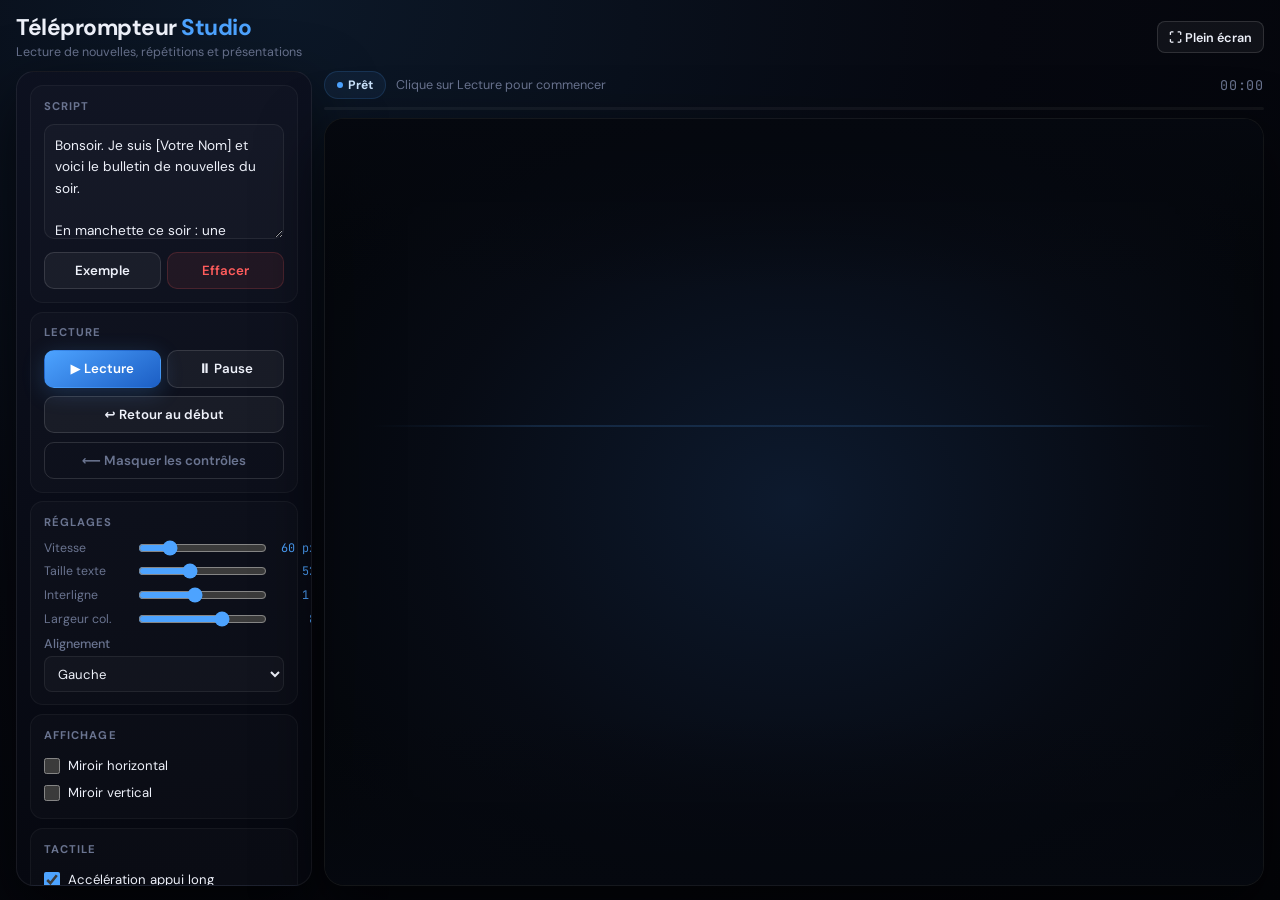
<file: index (2).html>
<!DOCTYPE html>
<html lang="fr">
<head>
  <meta charset="UTF-8">
  <meta name="viewport" content="width=device-width, initial-scale=1.0, viewport-fit=cover">
  <meta name="theme-color" content="#060810">
  <title>Téléprompteur Studio</title>
  <meta name="description" content="Téléprompteur professionnel — lecture de nouvelles, présentations, vidéos">
  <!-- Fonts -->
  <link rel="preconnect" href="https://fonts.googleapis.com">
  <link rel="preconnect" href="https://fonts.gstatic.com" crossorigin>
  <link href="https://fonts.googleapis.com/css2?family=DM+Sans:ital,opsz,wght@0,9..40,400;0,9..40,500;0,9..40,700;1,9..40,400&family=JetBrains+Mono:wght@500&display=swap" rel="stylesheet">
  <link rel="stylesheet" href="style.css">
</head>
<body>

<div class="app-shell" id="appShell">

  <!-- ═══ TOPBAR ════════════════════════════════════════════ -->
  <header class="topbar" id="topbar">
    <div class="brand">
      <h1>Téléprompteur <em>Studio</em></h1>
      <p>Lecture de nouvelles, répétitions et présentations</p>
    </div>
    <div class="topbar-actions">
      <button id="fullscreenBtn" class="btn btn-ghost btn-sm" type="button" title="Activer le plein écran (F)">
        ⛶ Plein écran
      </button>
    </div>
  </header>

  <!-- ═══ MAIN LAYOUT ═══════════════════════════════════════ -->
  <main class="layout" id="mainLayout">

    <!-- ─── SIDEBAR ──────────────────────────────────────── -->
    <aside class="controls" id="controlsPanel" aria-label="Panneau de contrôle">

      <!-- Script -->
      <div class="panel-block">
        <h2>Script</h2>
        <textarea
          id="scriptInput"
          spellcheck="true"
          autocorrect="on"
          placeholder="Collez ou saisissez votre script ici…"
          aria-label="Texte du script"></textarea>
        <div class="btn-row">
          <button id="sampleBtn" class="btn btn-ghost" type="button">Exemple</button>
          <button id="clearBtn"  class="btn btn-danger" type="button">Effacer</button>
        </div>
      </div>

      <!-- Lecture -->
      <div class="panel-block">
        <h2>Lecture</h2>
        <div class="btn-row">
          <button id="startBtn" class="btn btn-primary" type="button">▶ Lecture</button>
          <button id="pauseBtn" class="btn btn-ghost"   type="button">⏸ Pause</button>
        </div>
        <div class="btn-row">
          <button id="resetBtn"        class="btn btn-ghost btn-wide" type="button">↩ Retour au début</button>
        </div>
        <div class="btn-row">
          <button id="hideControlsBtn" class="btn btn-outline btn-wide" type="button">⟵ Masquer les contrôles</button>
        </div>
      </div>

      <!-- Réglages -->
      <div class="panel-block">
        <h2>Réglages</h2>

        <div class="slider-row">
          <span class="slider-lbl">Vitesse</span>
          <input id="speedRange" type="range" min="10" max="250" step="5" value="60" aria-label="Vitesse de défilement">
          <span class="slider-val" id="speedValue">60 px/s</span>
        </div>

        <div class="slider-row">
          <span class="slider-lbl">Taille texte</span>
          <input id="fontSizeRange" type="range" min="24" max="96" step="2" value="52" aria-label="Taille de police">
          <span class="slider-val" id="fontSizeValue">52px</span>
        </div>

        <div class="slider-row">
          <span class="slider-lbl">Interligne</span>
          <input id="lineHeightRange" type="range" min="1.0" max="2.4" step="0.05" value="1.6" aria-label="Interligne">
          <span class="slider-val" id="lineHeightValue">1.60</span>
        </div>

        <div class="slider-row">
          <span class="slider-lbl">Largeur col.</span>
          <input id="widthRange" type="range" min="40" max="100" step="5" value="80" aria-label="Largeur de colonne">
          <span class="slider-val" id="widthValue">80%</span>
        </div>

        <label class="panel-label" for="alignSelect" style="margin-top:0.5rem;">Alignement</label>
        <select id="alignSelect" class="ctrl-select" aria-label="Alignement du texte">
          <option value="left">Gauche</option>
          <option value="center">Centré</option>
          <option value="justify">Justifié</option>
        </select>
      </div>

      <!-- Affichage -->
      <div class="panel-block">
        <h2>Affichage</h2>
        <label class="check-row">
          <input id="mirrorHorizontal" type="checkbox"> Miroir horizontal
        </label>
        <label class="check-row">
          <input id="mirrorVertical" type="checkbox"> Miroir vertical
        </label>
      </div>

      <!-- Tactile -->
      <div class="panel-block">
        <h2>Tactile</h2>

        <label class="check-row">
          <input id="boostEnabled" type="checkbox" checked> Accélération appui long
        </label>

        <div class="slider-row" id="boostRow" style="margin-top:0.42rem;">
          <span class="slider-lbl">Accélération</span>
          <input id="boostRange" type="range" min="5" max="60" step="5" value="20" aria-label="Pourcentage d'accélération">
          <span class="slider-val" id="boostValue">+20%</span>
        </div>

        <label class="check-row" style="margin-top:0.3rem;">
          <input id="doubleTapEnabled" type="checkbox" checked> Menu sur double-tap
        </label>

        <div class="slider-row" id="autoCloseRow" style="margin-top:0.42rem;">
          <span class="slider-lbl">Fermeture auto</span>
          <input id="autoCloseRange" type="range" min="0" max="10" step="1" value="4" aria-label="Fermeture automatique du menu">
          <span class="slider-val" id="autoCloseValue">4 s</span>
        </div>
      </div>

      <!-- Raccourcis -->
      <div class="panel-block">
        <h2>Raccourcis clavier</h2>
        <ul class="shortcut-list">
          <li><kbd>Espace</kbd> Lecture / Pause</li>
          <li><kbd>↑</kbd> Vitesse +</li>
          <li><kbd>↓</kbd> Vitesse −</li>
          <li><kbd>+</kbd> Texte +</li>
          <li><kbd>−</kbd> Texte −</li>
          <li><kbd>F</kbd> Plein écran</li>
          <li><kbd>R</kbd> Retour début</li>
          <li><kbd>Esc</kbd> Quitter / Contrôles</li>
        </ul>
      </div>

    </aside>

    <!-- ─── VIEWER ─────────────────────────────────────────── -->
    <section class="viewer-panel" id="viewerPanel" aria-label="Écran téléprompteur">

      <!-- Status bar -->
      <div class="viewer-header" id="viewerHeader">
        <span class="status-pill" id="statusPill" role="status" aria-live="polite">
          <span class="dot"></span>
          <span id="statusLabel">Prêt</span>
        </span>
        <span id="statusText">Clique sur Lecture pour commencer</span>
        <span id="timerDisplay" aria-label="Durée de lecture">00:00</span>
      </div>

      <!-- Progress -->
      <div class="progress-track" role="progressbar" aria-valuemin="0" aria-valuemax="100" aria-valuenow="0" id="progressBar">
        <div id="progressFill"></div>
      </div>

      <!-- Teleprompter frame -->
      <div class="teleprompter-frame" id="teleprompterFrame">

        <!-- Gradient masks (top & bottom fade) -->
        <div class="safe-mask top"    aria-hidden="true"></div>
        <div class="safe-mask bottom" aria-hidden="true"></div>

        <!-- Reading guide line -->
        <div class="reading-guide"    aria-hidden="true"></div>

        <!-- Fullscreen exit button -->
        <button id="fsExitBtn" type="button" title="Quitter le plein écran (Esc)" aria-label="Quitter le plein écran">⛶</button>

        <!-- Reveal controls button (shown when sidebar is hidden) -->
        <button id="revealControlsBtn" type="button" aria-label="Afficher les contrôles">☰ Contrôles</button>

        <!-- Scrollable viewport -->
        <div id="promptViewport" role="region" aria-label="Texte du téléprompteur">
          <div id="promptContent">
            <div id="promptText"></div>
          </div>
        </div>

        <!-- Quick menu (double-tap) -->
        <div class="quick-menu hidden" id="quickMenu" role="toolbar" aria-label="Menu rapide">
          <div class="qm-inner">
            <!-- Play / Pause -->
            <button class="qm-btn qm-btn-play" id="qmPlayPause" type="button" title="Lecture / Pause">▶</button>

            <div class="qm-divider" aria-hidden="true"></div>

            <!-- Reset -->
            <button class="qm-btn" id="qmReset" type="button" title="Retour au début">↩</button>

            <div class="qm-divider" aria-hidden="true"></div>

            <!-- Speed controls -->
            <div class="qm-speed-block">
              <button class="qm-btn" id="qmSpeedDown" type="button" title="Vitesse −">−</button>
              <span class="qm-speed-val" id="qmSpeedVal">60 px/s</span>
              <button class="qm-btn" id="qmSpeedUp"   type="button" title="Vitesse +">+</button>
            </div>

            <div class="qm-divider" aria-hidden="true"></div>

            <!-- Close -->
            <button class="qm-btn qm-btn-close" id="qmClose" type="button" title="Fermer le menu">✕</button>
          </div>
        </div>

        <!-- Fullscreen hint (auto-fades) -->
        <div class="fs-hint" id="fsHint" aria-hidden="true">
          Double-tap : menu rapide · Appui long : accélération · Espace : pause · Esc : quitter
        </div>

        <!-- Boost indicator -->
        <div class="boost-indicator" id="boostIndicator" aria-hidden="true">⚡ ACCÉLÉRATION</div>

      </div><!-- /.teleprompter-frame -->

    </section>

  </main>
</div><!-- /.app-shell -->

<script src="script.js"></script>
</body>
</html>
</file>
<file: style.css>
/* ═══════════════════════════════════════════════════════════
   TÉLÉPROMPTEUR STUDIO — style.css
   Version 2.0 — Refonte complète
═══════════════════════════════════════════════════════════ */

/* ─── Variables ─────────────────────────────────────────── */
:root {
  --bg:            #060810;
  --panel:         #0d1120;
  --border:        rgba(255,255,255,0.07);
  --border-hi:     rgba(255,255,255,0.13);
  --text:          #eef1fa;
  --muted:         #6a7490;
  --accent:        #4da3ff;
  --accent-2:      #1c5ec4;
  --accent-glow:   rgba(77,163,255,0.22);
  --success:       #36d98e;
  --danger:        #ff5c5c;
  --warn:          #f5a623;
  --font-ui:       'DM Sans', system-ui, -apple-system, sans-serif;
  --font-mono:     'JetBrains Mono', 'Courier New', monospace;
  --radius:        18px;
  --shadow:        0 24px 64px rgba(0,0,0,0.65);
  --t:             0.18s ease;
}

/* ─── Reset ─────────────────────────────────────────────── */
*, *::before, *::after { box-sizing: border-box; margin: 0; padding: 0; }
html { height: 100%; color-scheme: dark; }

body {
  height: 100%;
  background: radial-gradient(ellipse at 22% 0%, #0c1828 0%, #060810 50%, #030408 100%);
  color: var(--text);
  font-family: var(--font-ui);
  overflow: hidden;
  -webkit-tap-highlight-color: transparent;
}

button, input, select, textarea { font: inherit; color: inherit; }
button { cursor: pointer; border: none; background: none; }

/* ─── App Shell ─────────────────────────────────────────── */
.app-shell {
  height: 100vh;
  display: flex;
  flex-direction: column;
  padding: 0.9rem 1rem;
  gap: 0.7rem;
  overflow: hidden;
}

/* ─── Topbar ────────────────────────────────────────────── */
.topbar {
  display: flex;
  align-items: center;
  justify-content: space-between;
  gap: 1rem;
  flex-shrink: 0;
}

.brand h1 {
  font-size: clamp(1.05rem, 2vw, 1.42rem);
  font-weight: 700;
  letter-spacing: -0.022em;
  line-height: 1.2;
}

.brand h1 em { font-style: normal; color: var(--accent); }

.brand p {
  font-size: 0.78rem;
  color: var(--muted);
  margin-top: 0.14rem;
}

.topbar-actions { display: flex; gap: 0.45rem; align-items: center; }

/* ─── Buttons ───────────────────────────────────────────── */
.btn {
  display: inline-flex;
  align-items: center;
  justify-content: center;
  gap: 0.35rem;
  padding: 0.58rem 0.95rem;
  font-size: 0.83rem;
  font-weight: 600;
  border-radius: 10px;
  border: 1px solid transparent;
  white-space: nowrap;
  user-select: none;
  transition: transform var(--t), box-shadow var(--t), background var(--t), border-color var(--t);
}

.btn:hover  { transform: translateY(-1px); }
.btn:active { transform: translateY(0) scale(0.965); }

.btn-primary {
  background: linear-gradient(148deg, var(--accent), var(--accent-2));
  color: #fff;
  box-shadow: 0 5px 22px var(--accent-glow);
}
.btn-primary:hover { box-shadow: 0 8px 28px rgba(77,163,255,0.38); }

.btn-ghost {
  background: rgba(255,255,255,0.048);
  border-color: var(--border-hi);
  color: var(--text);
}
.btn-ghost:hover { background: rgba(255,255,255,0.088); }

.btn-outline {
  background: transparent;
  border-color: var(--border-hi);
  color: var(--muted);
}
.btn-outline:hover { color: var(--text); border-color: var(--accent); }

.btn-danger {
  background: rgba(255,92,92,0.08);
  border-color: rgba(255,92,92,0.18);
  color: var(--danger);
}
.btn-danger:hover { background: rgba(255,92,92,0.15); }

.btn-sm { padding: 0.4rem 0.7rem; font-size: 0.79rem; border-radius: 8px; }

/* ─── Main Layout ───────────────────────────────────────── */
.layout {
  flex: 1;
  min-height: 0;
  display: grid;
  grid-template-columns: 296px minmax(0, 1fr);
  gap: 0.75rem;
}

/* ─── Controls Sidebar ──────────────────────────────────── */
.controls {
  background: linear-gradient(175deg, rgba(13,17,32,0.98), rgba(6,8,16,0.98));
  border: 1px solid var(--border);
  border-radius: var(--radius);
  box-shadow: var(--shadow);
  display: flex;
  flex-direction: column;
  gap: 0.55rem;
  padding: 0.82rem;
  overflow-y: auto;
  overflow-x: hidden;
  scrollbar-width: thin;
  scrollbar-color: var(--border-hi) transparent;
  transition: opacity var(--t), width var(--t), padding var(--t), gap var(--t);
}

/* ─── Panel Blocks ──────────────────────────────────────── */
.panel-block {
  background: rgba(255,255,255,0.02);
  border: 1px solid rgba(255,255,255,0.042);
  border-radius: 13px;
  padding: 0.78rem;
  flex-shrink: 0;
}

.panel-block h2 {
  font-size: 0.7rem;
  font-weight: 700;
  letter-spacing: 0.1em;
  text-transform: uppercase;
  color: var(--muted);
  margin-bottom: 0.68rem;
}

.panel-label {
  display: block;
  font-size: 0.79rem;
  font-weight: 500;
  color: var(--muted);
  margin-bottom: 0.28rem;
}

/* ─── Textarea ──────────────────────────────────────────── */
#scriptInput {
  width: 100%;
  min-height: 115px;
  max-height: 185px;
  padding: 0.68rem;
  background: rgba(255,255,255,0.025);
  border: 1px solid var(--border);
  border-radius: 10px;
  color: var(--text);
  resize: vertical;
  line-height: 1.55;
  font-size: 0.85rem;
  transition: border-color var(--t), box-shadow var(--t);
}

#scriptInput:focus {
  outline: none;
  border-color: var(--accent);
  box-shadow: 0 0 0 3px var(--accent-glow);
}

/* ─── Button rows ───────────────────────────────────────── */
.btn-row {
  display: flex;
  gap: 0.42rem;
  flex-wrap: wrap;
  margin-top: 0.52rem;
}

.btn-row .btn { flex: 1; min-width: 0; padding: 0.58rem 0.35rem; }
.btn-row .btn-wide { flex: 1 1 100%; }

/* ─── Sliders ───────────────────────────────────────────── */
.slider-row {
  display: flex;
  align-items: center;
  gap: 0.55rem;
  margin-bottom: 0.48rem;
}
.slider-row:last-child { margin-bottom: 0; }

.slider-lbl {
  font-size: 0.77rem;
  color: var(--muted);
  width: 86px;
  flex-shrink: 0;
}

.slider-row input[type="range"] {
  flex: 1;
  accent-color: var(--accent);
  cursor: pointer;
}

.slider-val {
  font-family: var(--font-mono);
  font-size: 0.74rem;
  color: var(--accent);
  width: 54px;
  text-align: right;
  flex-shrink: 0;
}

/* ─── Select ────────────────────────────────────────────── */
.ctrl-select {
  width: 100%;
  padding: 0.46rem 0.62rem;
  background: rgba(255,255,255,0.028);
  border: 1px solid var(--border);
  border-radius: 8px;
  color: var(--text);
  font-size: 0.82rem;
  cursor: pointer;
  transition: border-color var(--t);
}
.ctrl-select:focus { outline: none; border-color: var(--accent); }

/* ─── Checkboxes ────────────────────────────────────────── */
.check-row {
  display: flex;
  align-items: center;
  gap: 0.52rem;
  padding: 0.3rem 0;
  font-size: 0.82rem;
  cursor: pointer;
  user-select: none;
}

.check-row input[type="checkbox"] {
  width: 16px; height: 16px;
  accent-color: var(--accent);
  cursor: pointer;
  flex-shrink: 0;
}

/* ─── Shortcuts ─────────────────────────────────────────── */
.shortcut-list {
  list-style: none;
  display: grid;
  gap: 0.26rem;
}

.shortcut-list li {
  display: flex;
  align-items: center;
  gap: 0.46rem;
  font-size: 0.77rem;
  color: var(--muted);
}

.shortcut-list li kbd {
  display: inline-flex;
  align-items: center;
  justify-content: center;
  min-width: 1.85rem;
  padding: 0.1rem 0.38rem;
  background: rgba(255,255,255,0.055);
  border: 1px solid var(--border-hi);
  border-radius: 5px;
  font-family: var(--font-mono);
  font-size: 0.69rem;
  color: var(--accent);
  flex-shrink: 0;
}

/* ─── Viewer Panel ──────────────────────────────────────── */
.viewer-panel {
  display: flex;
  flex-direction: column;
  gap: 0.52rem;
  min-width: 0;
}

/* ─── Status Bar ────────────────────────────────────────── */
.viewer-header {
  display: flex;
  align-items: center;
  gap: 0.65rem;
  flex-shrink: 0;
}

.status-pill {
  display: inline-flex;
  align-items: center;
  gap: 0.36rem;
  padding: 0.3rem 0.72rem;
  border-radius: 999px;
  background: rgba(77,163,255,0.075);
  border: 1px solid rgba(77,163,255,0.16);
  font-size: 0.76rem;
  font-weight: 700;
  color: #cde5ff;
  flex-shrink: 0;
  transition: background var(--t), border-color var(--t), color var(--t);
}

.status-pill.playing {
  background: rgba(54,217,142,0.09);
  border-color: rgba(54,217,142,0.26);
  color: #9df5d0;
}

.status-pill .dot {
  width: 6px; height: 6px;
  border-radius: 50%;
  background: var(--accent);
  flex-shrink: 0;
}

.status-pill.playing .dot {
  background: var(--success);
  animation: pulseDot 1.3s ease-in-out infinite;
}

@keyframes pulseDot {
  0%,100% { opacity: 1; transform: scale(1); }
  50%      { opacity: 0.4; transform: scale(0.6); }
}

#statusText {
  font-size: 0.79rem;
  color: var(--muted);
  overflow: hidden;
  text-overflow: ellipsis;
  white-space: nowrap;
  min-width: 0;
}

#timerDisplay {
  margin-left: auto;
  font-family: var(--font-mono);
  font-size: 0.84rem;
  color: var(--muted);
  letter-spacing: 0.06em;
  flex-shrink: 0;
}

/* ─── Progress bar ──────────────────────────────────────── */
.progress-track {
  height: 3px;
  background: rgba(255,255,255,0.052);
  border-radius: 999px;
  overflow: hidden;
  flex-shrink: 0;
}

#progressFill {
  height: 100%;
  width: 0%;
  background: linear-gradient(90deg, var(--accent), #b0d9ff);
  border-radius: 999px;
  transition: width 0.1s linear;
}

/* ─── Teleprompter Frame ────────────────────────────────── */
.teleprompter-frame {
  flex: 1;
  min-height: 0;
  position: relative;
  border-radius: 20px;
  overflow: hidden;
  background: radial-gradient(ellipse at center, #0d1a2e 0%, #070b14 55%, #030508 100%);
  border: 1px solid rgba(255,255,255,0.062);
  box-shadow: var(--shadow), inset 0 0 80px rgba(0,0,0,0.32);
}

/* Gradient masks */
.safe-mask {
  position: absolute;
  left: 0; right: 0;
  height: 22%;
  pointer-events: none;
  z-index: 5;
}

.safe-mask.top {
  top: 0;
  background: linear-gradient(180deg, rgba(5,8,15,0.98) 0%, transparent 100%);
}

.safe-mask.bottom {
  bottom: 0;
  background: linear-gradient(0deg, rgba(5,8,15,0.98) 0%, transparent 100%);
}

/* Reading guide */
.reading-guide {
  position: absolute;
  top: 40%;
  left: 5%; right: 5%;
  height: 2px;
  background: linear-gradient(90deg,
    transparent 0%,
    rgba(77,163,255,0.16) 20%,
    rgba(77,163,255,0.16) 80%,
    transparent 100%
  );
  pointer-events: none;
  z-index: 6;
}

/* Scroll viewport */
#promptViewport {
  position: absolute;
  inset: 0;
  overflow-y: scroll;
  overflow-x: hidden;
  scrollbar-width: none;
  -webkit-overflow-scrolling: touch;
  touch-action: pan-y;
}
#promptViewport::-webkit-scrollbar { display: none; }

/* Content */
#promptContent {
  margin: 0 auto;
  padding-top: 52%;
  padding-bottom: 62%;
  width: 80%;
}

#promptText {
  color: #f0f4ff;
  font-weight: 700;
  letter-spacing: 0.008em;
  word-break: break-word;
  text-shadow: 0 2px 22px rgba(0,0,0,0.48);
}

#promptText p { margin-bottom: 1.45em; }
#promptText p:last-child { margin-bottom: 0; }

/* Mirror transforms */
#promptContent.mirror-h   { transform: scaleX(-1); }
#promptContent.mirror-v   { transform: scaleY(-1); }
#promptContent.mirror-h.mirror-v { transform: scale(-1,-1); }

/* Reveal controls button (shown when sidebar is hidden) */
#revealControlsBtn {
  position: absolute;
  top: 0.78rem;
  left: 0.78rem;
  z-index: 25;
  padding: 0.4rem 0.78rem;
  font-size: 0.77rem;
  font-weight: 600;
  background: rgba(6,8,16,0.84);
  border: 1px solid var(--border-hi);
  border-radius: 8px;
  color: var(--muted);
  backdrop-filter: blur(14px);
  -webkit-backdrop-filter: blur(14px);
  display: none;
  transition: color var(--t), background var(--t);
}
#revealControlsBtn:hover { color: var(--text); background: rgba(10,14,24,0.9); }

/* ─── Controls-hidden state ─────────────────────────────── */
.controls-hidden .controls {
  opacity: 0;
  pointer-events: none;
  width: 0;
  padding: 0;
  border: none;
  gap: 0;
  overflow: hidden;
}
.controls-hidden .layout { grid-template-columns: 0 minmax(0,1fr); }
.controls-hidden #revealControlsBtn { display: block; }

/* ─── Quick Menu (double-tap overlay) ───────────────────── */
.quick-menu {
  position: absolute;
  bottom: 1.6rem;
  left: 50%;
  transform: translateX(-50%) translateY(0);
  z-index: 200;
  opacity: 1;
  pointer-events: all;
  transition: opacity 0.22s ease, transform 0.22s ease;
}

.quick-menu.hidden {
  opacity: 0;
  transform: translateX(-50%) translateY(10px);
  pointer-events: none;
}

.qm-inner {
  display: flex;
  align-items: center;
  gap: 0.42rem;
  padding: 0.62rem 0.85rem;
  background: rgba(8,12,24,0.94);
  border: 1px solid rgba(77,163,255,0.2);
  border-radius: 999px;
  backdrop-filter: blur(22px);
  -webkit-backdrop-filter: blur(22px);
  box-shadow: 0 16px 48px rgba(0,0,0,0.75), 0 0 0 1px rgba(255,255,255,0.04);
}

.qm-btn {
  display: inline-flex;
  align-items: center;
  justify-content: center;
  width: 46px; height: 46px;
  border-radius: 50%;
  background: rgba(255,255,255,0.065);
  border: 1px solid rgba(255,255,255,0.09);
  font-size: 1rem;
  color: var(--text);
  touch-action: manipulation;
  transition: background var(--t), transform var(--t), border-color var(--t);
}
.qm-btn:hover  { background: rgba(255,255,255,0.13); transform: scale(1.08); }
.qm-btn:active { transform: scale(0.94); }

.qm-btn-play {
  background: linear-gradient(148deg, var(--accent), var(--accent-2));
  border-color: transparent;
  color: #fff;
  box-shadow: 0 4px 14px var(--accent-glow);
}
.qm-btn-play:hover { background: linear-gradient(148deg, #6fbdff, #2568d8); }

.qm-speed-block {
  display: flex;
  align-items: center;
  gap: 0.32rem;
}

.qm-speed-val {
  font-family: var(--font-mono);
  font-size: 0.78rem;
  color: var(--accent);
  min-width: 52px;
  text-align: center;
}

.qm-divider {
  width: 1px; height: 26px;
  background: rgba(255,255,255,0.09);
  flex-shrink: 0;
}

.qm-btn-close {
  background: rgba(255,92,92,0.09);
  border-color: rgba(255,92,92,0.2);
  color: var(--danger);
  font-size: 0.88rem;
  width: 40px; height: 40px;
}
.qm-btn-close:hover { background: rgba(255,92,92,0.18); }

/* ─── Fullscreen hint ───────────────────────────────────── */
.fs-hint {
  position: absolute;
  top: 1.1rem;
  left: 50%;
  transform: translateX(-50%);
  z-index: 50;
  padding: 0.42rem 1rem;
  background: rgba(6,8,16,0.76);
  border: 1px solid rgba(255,255,255,0.07);
  border-radius: 999px;
  font-size: 0.73rem;
  color: rgba(255,255,255,0.4);
  backdrop-filter: blur(12px);
  -webkit-backdrop-filter: blur(12px);
  pointer-events: none;
  opacity: 0;
  white-space: nowrap;
  transition: opacity 0.4s ease;
}
.fs-hint.visible { opacity: 1; }

/* ─── Boost indicator ───────────────────────────────────── */
.boost-indicator {
  position: absolute;
  top: 1.1rem;
  right: 1.1rem;
  z-index: 50;
  padding: 0.36rem 0.82rem;
  background: rgba(77,163,255,0.13);
  border: 1px solid rgba(77,163,255,0.32);
  border-radius: 999px;
  font-size: 0.73rem;
  font-weight: 700;
  color: var(--accent);
  letter-spacing: 0.04em;
  opacity: 0;
  pointer-events: none;
  transition: opacity 0.2s ease;
}
.boost-indicator.visible { opacity: 1; }

/* ─── Fullscreen exit button ────────────────────────────── */
#fsExitBtn {
  position: absolute;
  top: 0.78rem;
  right: 0.78rem;
  z-index: 30;
  width: 36px; height: 36px;
  display: none;
  align-items: center;
  justify-content: center;
  background: rgba(6,8,16,0.7);
  border: 1px solid rgba(255,255,255,0.1);
  border-radius: 8px;
  font-size: 1rem;
  color: rgba(255,255,255,0.35);
  backdrop-filter: blur(10px);
  -webkit-backdrop-filter: blur(10px);
  transition: color var(--t), background var(--t), opacity var(--t);
}
#fsExitBtn:hover { color: var(--text); background: rgba(12,16,28,0.9); }

/* ─── Fullscreen mode (CSS-based) ───────────────────────── */
body.is-fullscreen {
  overflow: hidden;
}

body.is-fullscreen #teleprompterFrame {
  position: fixed;
  inset: 0;
  z-index: 9999;
  border-radius: 0 !important;
  border: none !important;
  box-shadow: none !important;
}

body.is-fullscreen #fsExitBtn {
  display: inline-flex;
}

/* Native Fullscreen API overrides */
#teleprompterFrame:fullscreen          { border-radius: 0 !important; }
#teleprompterFrame:-webkit-full-screen { border-radius: 0 !important; }

/* ─── Controls-hidden state ─────────────────────────────── */

/* ─── Responsive — tablet ───────────────────────────────── */
@media (max-width: 960px) {
  .layout {
    grid-template-columns: 1fr;
    grid-template-rows: auto 1fr;
  }
  html, body { overflow: auto; height: auto; }
  .app-shell { height: auto; min-height: 100svh; overflow: auto; }
  .controls { max-height: 44vh; }
  .teleprompter-frame { min-height: 50vh; }

  body.is-fullscreen .app-shell { height: 100svh; overflow: hidden; }
}

/* ─── Responsive — mobile ───────────────────────────────── */
@media (max-width: 600px) {
  .app-shell { padding: 0.52rem; gap: 0.52rem; }
  .topbar { flex-wrap: wrap; gap: 0.52rem; }
  .topbar-actions { width: 100%; justify-content: flex-end; }
  .brand h1 { font-size: 1.05rem; }
  .brand p { display: none; }
  .qm-btn { width: 50px; height: 50px; font-size: 1.12rem; }
  .fs-hint { font-size: 0.7rem; padding: 0.38rem 0.85rem; }
}
</file>
